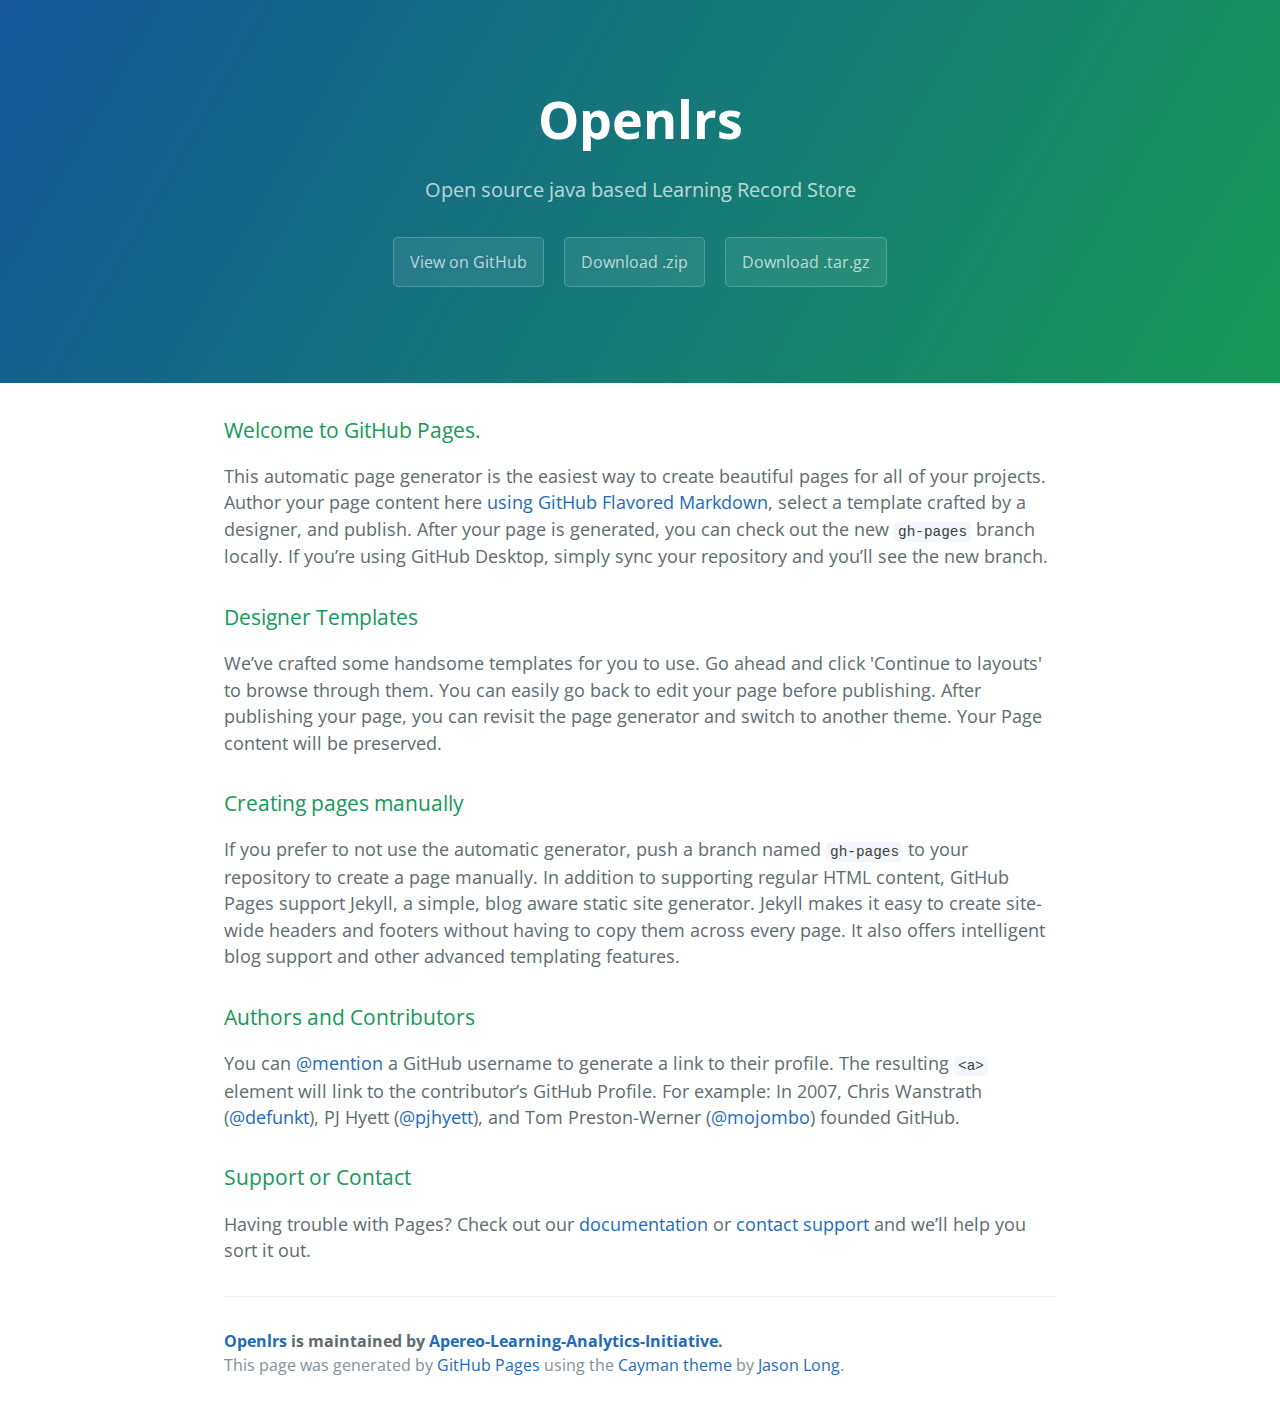
<file: index.html>
<!DOCTYPE html>
<html lang="en-us">
  <head>
    <meta charset="UTF-8">
    <title>Openlrs by Apereo-Learning-Analytics-Initiative</title>
    <meta name="viewport" content="width=device-width, initial-scale=1">
    <link rel="stylesheet" type="text/css" href="stylesheets/normalize.css" media="screen">
    <link href='https://fonts.googleapis.com/css?family=Open+Sans:400,700' rel='stylesheet' type='text/css'>
    <link rel="stylesheet" type="text/css" href="stylesheets/stylesheet.css" media="screen">
    <link rel="stylesheet" type="text/css" href="stylesheets/github-light.css" media="screen">
  </head>
  <body>
    <section class="page-header">
      <h1 class="project-name">Openlrs</h1>
      <h2 class="project-tagline">Open source java based Learning Record Store</h2>
      <a href="https://github.com/Apereo-Learning-Analytics-Initiative/OpenLRS" class="btn">View on GitHub</a>
      <a href="https://github.com/Apereo-Learning-Analytics-Initiative/OpenLRS/zipball/master" class="btn">Download .zip</a>
      <a href="https://github.com/Apereo-Learning-Analytics-Initiative/OpenLRS/tarball/master" class="btn">Download .tar.gz</a>
    </section>

    <section class="main-content">
      <h3>
<a id="welcome-to-github-pages" class="anchor" href="#welcome-to-github-pages" aria-hidden="true"><span class="octicon octicon-link"></span></a>Welcome to GitHub Pages.</h3>

<p>This automatic page generator is the easiest way to create beautiful pages for all of your projects. Author your page content here <a href="https://guides.github.com/features/mastering-markdown/">using GitHub Flavored Markdown</a>, select a template crafted by a designer, and publish. After your page is generated, you can check out the new <code>gh-pages</code> branch locally. If you’re using GitHub Desktop, simply sync your repository and you’ll see the new branch.</p>

<h3>
<a id="designer-templates" class="anchor" href="#designer-templates" aria-hidden="true"><span class="octicon octicon-link"></span></a>Designer Templates</h3>

<p>We’ve crafted some handsome templates for you to use. Go ahead and click 'Continue to layouts' to browse through them. You can easily go back to edit your page before publishing. After publishing your page, you can revisit the page generator and switch to another theme. Your Page content will be preserved.</p>

<h3>
<a id="creating-pages-manually" class="anchor" href="#creating-pages-manually" aria-hidden="true"><span class="octicon octicon-link"></span></a>Creating pages manually</h3>

<p>If you prefer to not use the automatic generator, push a branch named <code>gh-pages</code> to your repository to create a page manually. In addition to supporting regular HTML content, GitHub Pages support Jekyll, a simple, blog aware static site generator. Jekyll makes it easy to create site-wide headers and footers without having to copy them across every page. It also offers intelligent blog support and other advanced templating features.</p>

<h3>
<a id="authors-and-contributors" class="anchor" href="#authors-and-contributors" aria-hidden="true"><span class="octicon octicon-link"></span></a>Authors and Contributors</h3>

<p>You can <a href="https://github.com/blog/821" class="user-mention">@mention</a> a GitHub username to generate a link to their profile. The resulting <code>&lt;a&gt;</code> element will link to the contributor’s GitHub Profile. For example: In 2007, Chris Wanstrath (<a href="https://github.com/defunkt" class="user-mention">@defunkt</a>), PJ Hyett (<a href="https://github.com/pjhyett" class="user-mention">@pjhyett</a>), and Tom Preston-Werner (<a href="https://github.com/mojombo" class="user-mention">@mojombo</a>) founded GitHub.</p>

<h3>
<a id="support-or-contact" class="anchor" href="#support-or-contact" aria-hidden="true"><span class="octicon octicon-link"></span></a>Support or Contact</h3>

<p>Having trouble with Pages? Check out our <a href="https://help.github.com/pages">documentation</a> or <a href="https://github.com/contact">contact support</a> and we’ll help you sort it out.</p>

      <footer class="site-footer">
        <span class="site-footer-owner"><a href="https://github.com/Apereo-Learning-Analytics-Initiative/OpenLRS">Openlrs</a> is maintained by <a href="https://github.com/Apereo-Learning-Analytics-Initiative">Apereo-Learning-Analytics-Initiative</a>.</span>

        <span class="site-footer-credits">This page was generated by <a href="https://pages.github.com">GitHub Pages</a> using the <a href="https://github.com/jasonlong/cayman-theme">Cayman theme</a> by <a href="https://twitter.com/jasonlong">Jason Long</a>.</span>
      </footer>

    </section>

  
  </body>
</html>
</file>
<file: stylesheets/stylesheet.css>
* {
  box-sizing: border-box; }

body {
  padding: 0;
  margin: 0;
  font-family: "Open Sans", "Helvetica Neue", Helvetica, Arial, sans-serif;
  font-size: 16px;
  line-height: 1.5;
  color: #606c71; }

a {
  color: #1e6bb8;
  text-decoration: none; }
  a:hover {
    text-decoration: underline; }

.btn {
  display: inline-block;
  margin-bottom: 1rem;
  color: rgba(255, 255, 255, 0.7);
  background-color: rgba(255, 255, 255, 0.08);
  border-color: rgba(255, 255, 255, 0.2);
  border-style: solid;
  border-width: 1px;
  border-radius: 0.3rem;
  transition: color 0.2s, background-color 0.2s, border-color 0.2s; }
  .btn + .btn {
    margin-left: 1rem; }

.btn:hover {
  color: rgba(255, 255, 255, 0.8);
  text-decoration: none;
  background-color: rgba(255, 255, 255, 0.2);
  border-color: rgba(255, 255, 255, 0.3); }

@media screen and (min-width: 64em) {
  .btn {
    padding: 0.75rem 1rem; } }

@media screen and (min-width: 42em) and (max-width: 64em) {
  .btn {
    padding: 0.6rem 0.9rem;
    font-size: 0.9rem; } }

@media screen and (max-width: 42em) {
  .btn {
    display: block;
    width: 100%;
    padding: 0.75rem;
    font-size: 0.9rem; }
    .btn + .btn {
      margin-top: 1rem;
      margin-left: 0; } }

.page-header {
  color: #fff;
  text-align: center;
  background-color: #159957;
  background-image: linear-gradient(120deg, #155799, #159957); }

@media screen and (min-width: 64em) {
  .page-header {
    padding: 5rem 6rem; } }

@media screen and (min-width: 42em) and (max-width: 64em) {
  .page-header {
    padding: 3rem 4rem; } }

@media screen and (max-width: 42em) {
  .page-header {
    padding: 2rem 1rem; } }

.project-name {
  margin-top: 0;
  margin-bottom: 0.1rem; }

@media screen and (min-width: 64em) {
  .project-name {
    font-size: 3.25rem; } }

@media screen and (min-width: 42em) and (max-width: 64em) {
  .project-name {
    font-size: 2.25rem; } }

@media screen and (max-width: 42em) {
  .project-name {
    font-size: 1.75rem; } }

.project-tagline {
  margin-bottom: 2rem;
  font-weight: normal;
  opacity: 0.7; }

@media screen and (min-width: 64em) {
  .project-tagline {
    font-size: 1.25rem; } }

@media screen and (min-width: 42em) and (max-width: 64em) {
  .project-tagline {
    font-size: 1.15rem; } }

@media screen and (max-width: 42em) {
  .project-tagline {
    font-size: 1rem; } }

.main-content :first-child {
  margin-top: 0; }
.main-content img {
  max-width: 100%; }
.main-content h1, .main-content h2, .main-content h3, .main-content h4, .main-content h5, .main-content h6 {
  margin-top: 2rem;
  margin-bottom: 1rem;
  font-weight: normal;
  color: #159957; }
.main-content p {
  margin-bottom: 1em; }
.main-content code {
  padding: 2px 4px;
  font-family: Consolas, "Liberation Mono", Menlo, Courier, monospace;
  font-size: 0.9rem;
  color: #383e41;
  background-color: #f3f6fa;
  border-radius: 0.3rem; }
.main-content pre {
  padding: 0.8rem;
  margin-top: 0;
  margin-bottom: 1rem;
  font: 1rem Consolas, "Liberation Mono", Menlo, Courier, monospace;
  color: #567482;
  word-wrap: normal;
  background-color: #f3f6fa;
  border: solid 1px #dce6f0;
  border-radius: 0.3rem; }
  .main-content pre > code {
    padding: 0;
    margin: 0;
    font-size: 0.9rem;
    color: #567482;
    word-break: normal;
    white-space: pre;
    background: transparent;
    border: 0; }
.main-content .highlight {
  margin-bottom: 1rem; }
  .main-content .highlight pre {
    margin-bottom: 0;
    word-break: normal; }
.main-content .highlight pre, .main-content pre {
  padding: 0.8rem;
  overflow: auto;
  font-size: 0.9rem;
  line-height: 1.45;
  border-radius: 0.3rem; }
.main-content pre code, .main-content pre tt {
  display: inline;
  max-width: initial;
  padding: 0;
  margin: 0;
  overflow: initial;
  line-height: inherit;
  word-wrap: normal;
  background-color: transparent;
  border: 0; }
  .main-content pre code:before, .main-content pre code:after, .main-content pre tt:before, .main-content pre tt:after {
    content: normal; }
.main-content ul, .main-content ol {
  margin-top: 0; }
.main-content blockquote {
  padding: 0 1rem;
  margin-left: 0;
  color: #819198;
  border-left: 0.3rem solid #dce6f0; }
  .main-content blockquote > :first-child {
    margin-top: 0; }
  .main-content blockquote > :last-child {
    margin-bottom: 0; }
.main-content table {
  display: block;
  width: 100%;
  overflow: auto;
  word-break: normal;
  word-break: keep-all; }
  .main-content table th {
    font-weight: bold; }
  .main-content table th, .main-content table td {
    padding: 0.5rem 1rem;
    border: 1px solid #e9ebec; }
.main-content dl {
  padding: 0; }
  .main-content dl dt {
    padding: 0;
    margin-top: 1rem;
    font-size: 1rem;
    font-weight: bold; }
  .main-content dl dd {
    padding: 0;
    margin-bottom: 1rem; }
.main-content hr {
  height: 2px;
  padding: 0;
  margin: 1rem 0;
  background-color: #eff0f1;
  border: 0; }

@media screen and (min-width: 64em) {
  .main-content {
    max-width: 64rem;
    padding: 2rem 6rem;
    margin: 0 auto;
    font-size: 1.1rem; } }

@media screen and (min-width: 42em) and (max-width: 64em) {
  .main-content {
    padding: 2rem 4rem;
    font-size: 1.1rem; } }

@media screen and (max-width: 42em) {
  .main-content {
    padding: 2rem 1rem;
    font-size: 1rem; } }

.site-footer {
  padding-top: 2rem;
  margin-top: 2rem;
  border-top: solid 1px #eff0f1; }

.site-footer-owner {
  display: block;
  font-weight: bold; }

.site-footer-credits {
  color: #819198; }

@media screen and (min-width: 64em) {
  .site-footer {
    font-size: 1rem; } }

@media screen and (min-width: 42em) and (max-width: 64em) {
  .site-footer {
    font-size: 1rem; } }

@media screen and (max-width: 42em) {
  .site-footer {
    font-size: 0.9rem; } }
</file>
<file: stylesheets/github-light.css>
/*
The MIT License (MIT)

Copyright (c) 2016 GitHub, Inc.

Permission is hereby granted, free of charge, to any person obtaining a copy
of this software and associated documentation files (the "Software"), to deal
in the Software without restriction, including without limitation the rights
to use, copy, modify, merge, publish, distribute, sublicense, and/or sell
copies of the Software, and to permit persons to whom the Software is
furnished to do so, subject to the following conditions:

The above copyright notice and this permission notice shall be included in all
copies or substantial portions of the Software.

THE SOFTWARE IS PROVIDED "AS IS", WITHOUT WARRANTY OF ANY KIND, EXPRESS OR
IMPLIED, INCLUDING BUT NOT LIMITED TO THE WARRANTIES OF MERCHANTABILITY,
FITNESS FOR A PARTICULAR PURPOSE AND NONINFRINGEMENT. IN NO EVENT SHALL THE
AUTHORS OR COPYRIGHT HOLDERS BE LIABLE FOR ANY CLAIM, DAMAGES OR OTHER
LIABILITY, WHETHER IN AN ACTION OF CONTRACT, TORT OR OTHERWISE, ARISING FROM,
OUT OF OR IN CONNECTION WITH THE SOFTWARE OR THE USE OR OTHER DEALINGS IN THE
SOFTWARE.

*/

.pl-c /* comment */ {
  color: #969896;
}

.pl-c1 /* constant, variable.other.constant, support, meta.property-name, support.constant, support.variable, meta.module-reference, markup.raw, meta.diff.header */,
.pl-s .pl-v /* string variable */ {
  color: #0086b3;
}

.pl-e /* entity */,
.pl-en /* entity.name */ {
  color: #795da3;
}

.pl-smi /* variable.parameter.function, storage.modifier.package, storage.modifier.import, storage.type.java, variable.other */,
.pl-s .pl-s1 /* string source */ {
  color: #333;
}

.pl-ent /* entity.name.tag */ {
  color: #63a35c;
}

.pl-k /* keyword, storage, storage.type */ {
  color: #a71d5d;
}

.pl-s /* string */,
.pl-pds /* punctuation.definition.string, string.regexp.character-class */,
.pl-s .pl-pse .pl-s1 /* string punctuation.section.embedded source */,
.pl-sr /* string.regexp */,
.pl-sr .pl-cce /* string.regexp constant.character.escape */,
.pl-sr .pl-sre /* string.regexp source.ruby.embedded */,
.pl-sr .pl-sra /* string.regexp string.regexp.arbitrary-repitition */ {
  color: #183691;
}

.pl-v /* variable */ {
  color: #ed6a43;
}

.pl-id /* invalid.deprecated */ {
  color: #b52a1d;
}

.pl-ii /* invalid.illegal */ {
  color: #f8f8f8;
  background-color: #b52a1d;
}

.pl-sr .pl-cce /* string.regexp constant.character.escape */ {
  font-weight: bold;
  color: #63a35c;
}

.pl-ml /* markup.list */ {
  color: #693a17;
}

.pl-mh /* markup.heading */,
.pl-mh .pl-en /* markup.heading entity.name */,
.pl-ms /* meta.separator */ {
  font-weight: bold;
  color: #1d3e81;
}

.pl-mq /* markup.quote */ {
  color: #008080;
}

.pl-mi /* markup.italic */ {
  font-style: italic;
  color: #333;
}

.pl-mb /* markup.bold */ {
  font-weight: bold;
  color: #333;
}

.pl-md /* markup.deleted, meta.diff.header.from-file */ {
  color: #bd2c00;
  background-color: #ffecec;
}

.pl-mi1 /* markup.inserted, meta.diff.header.to-file */ {
  color: #55a532;
  background-color: #eaffea;
}

.pl-mdr /* meta.diff.range */ {
  font-weight: bold;
  color: #795da3;
}

.pl-mo /* meta.output */ {
  color: #1d3e81;
}
</file>
